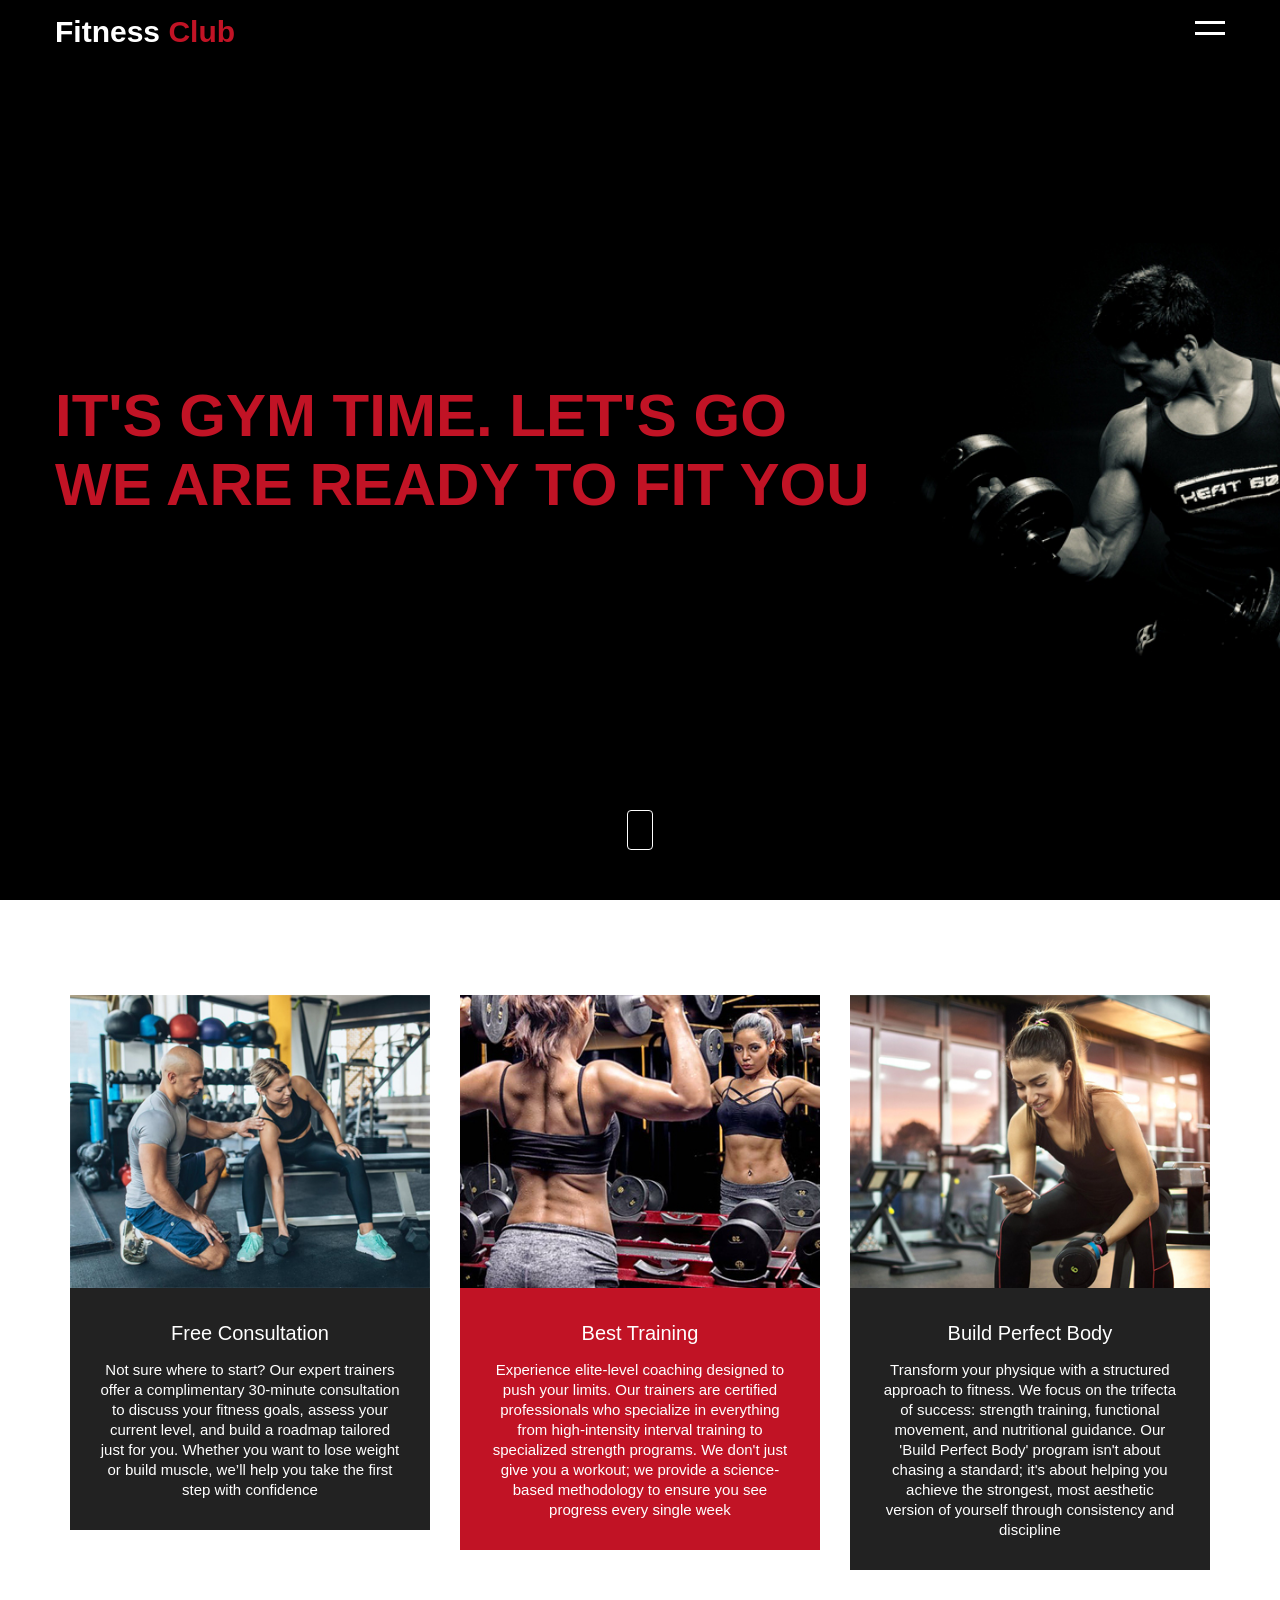
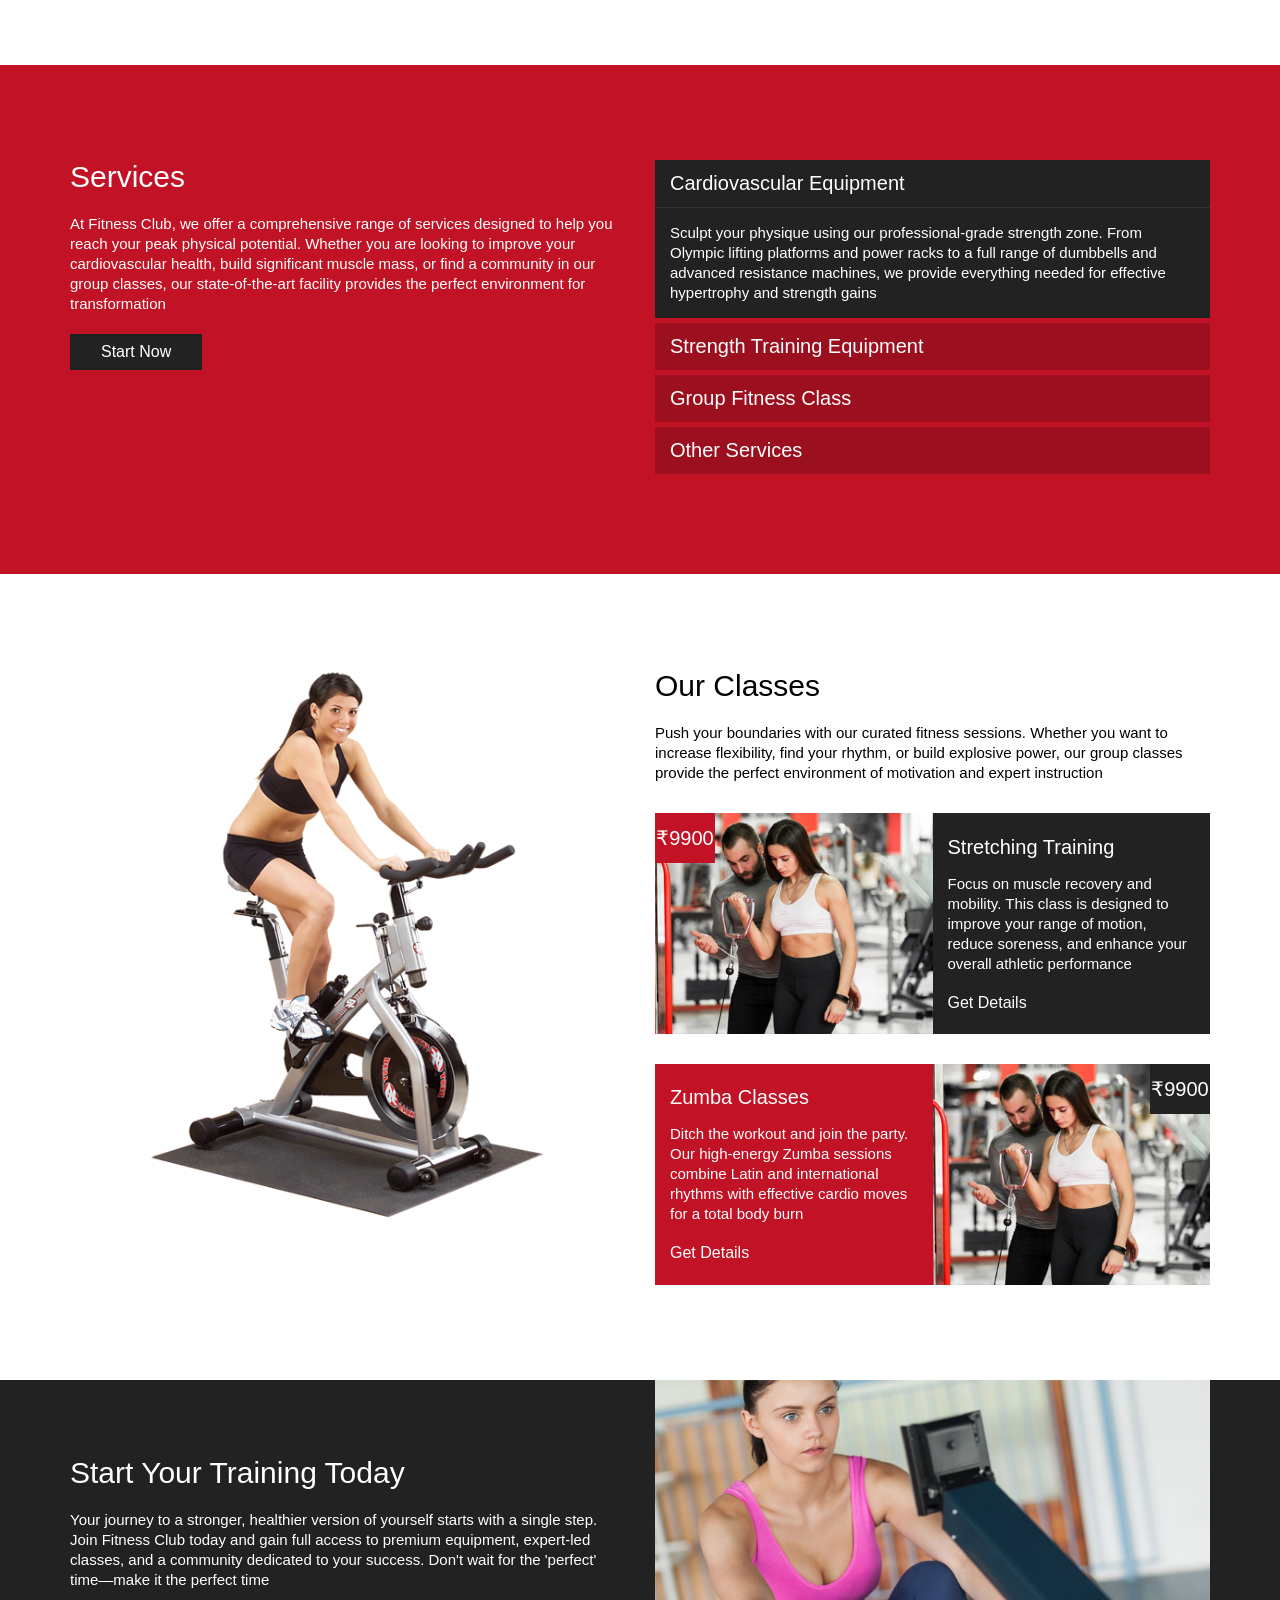
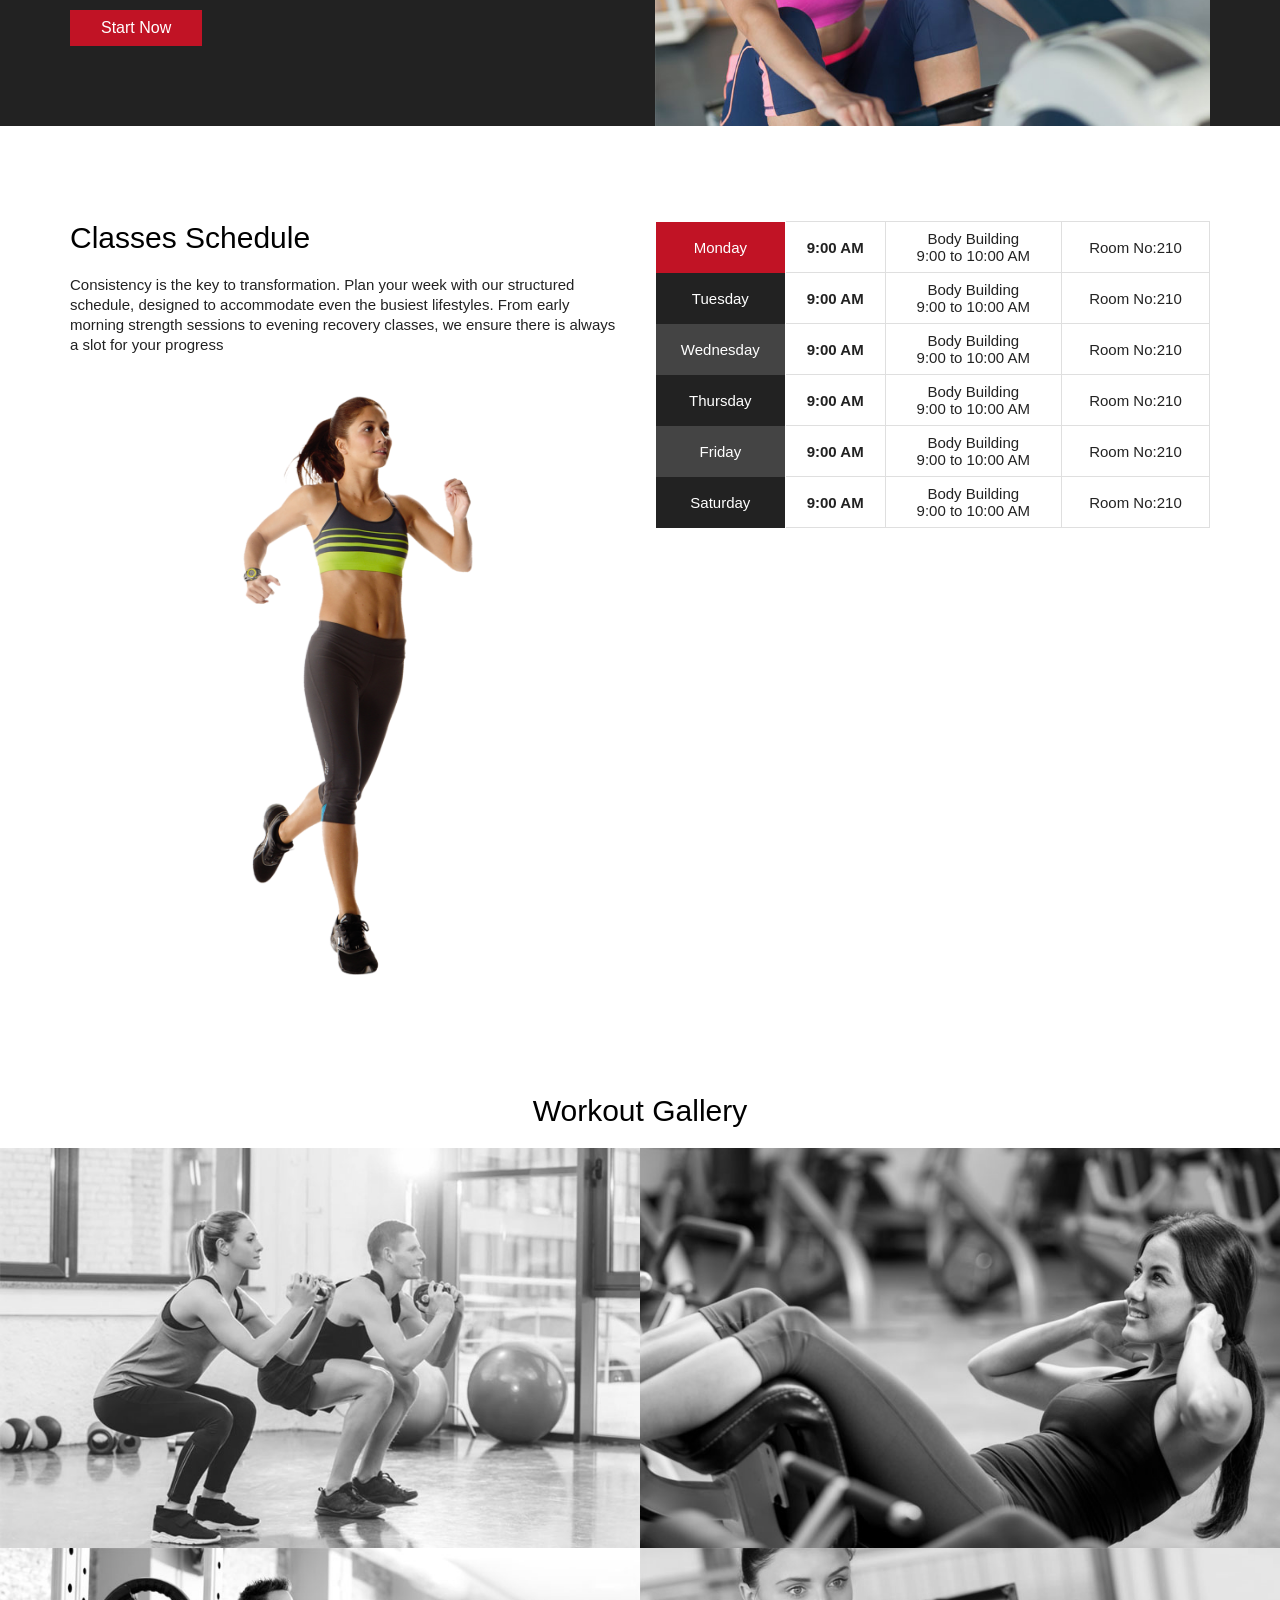
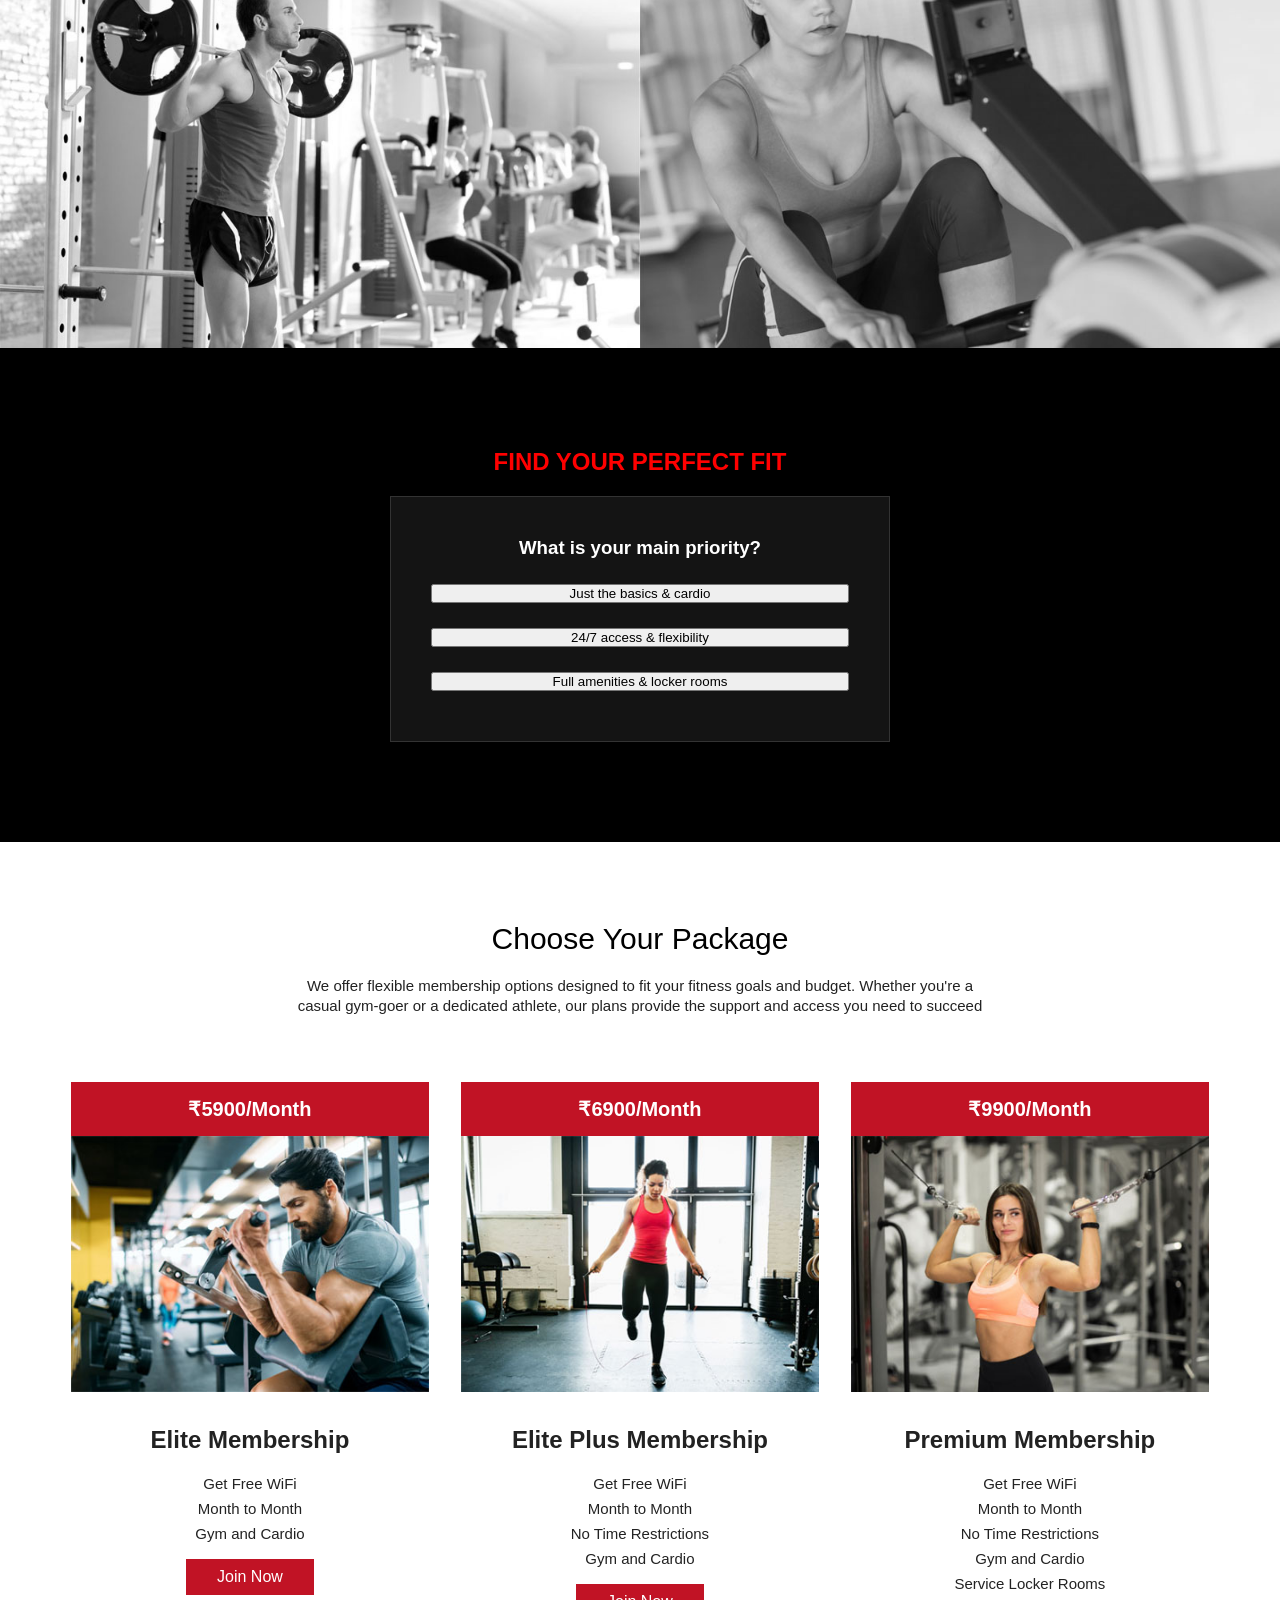
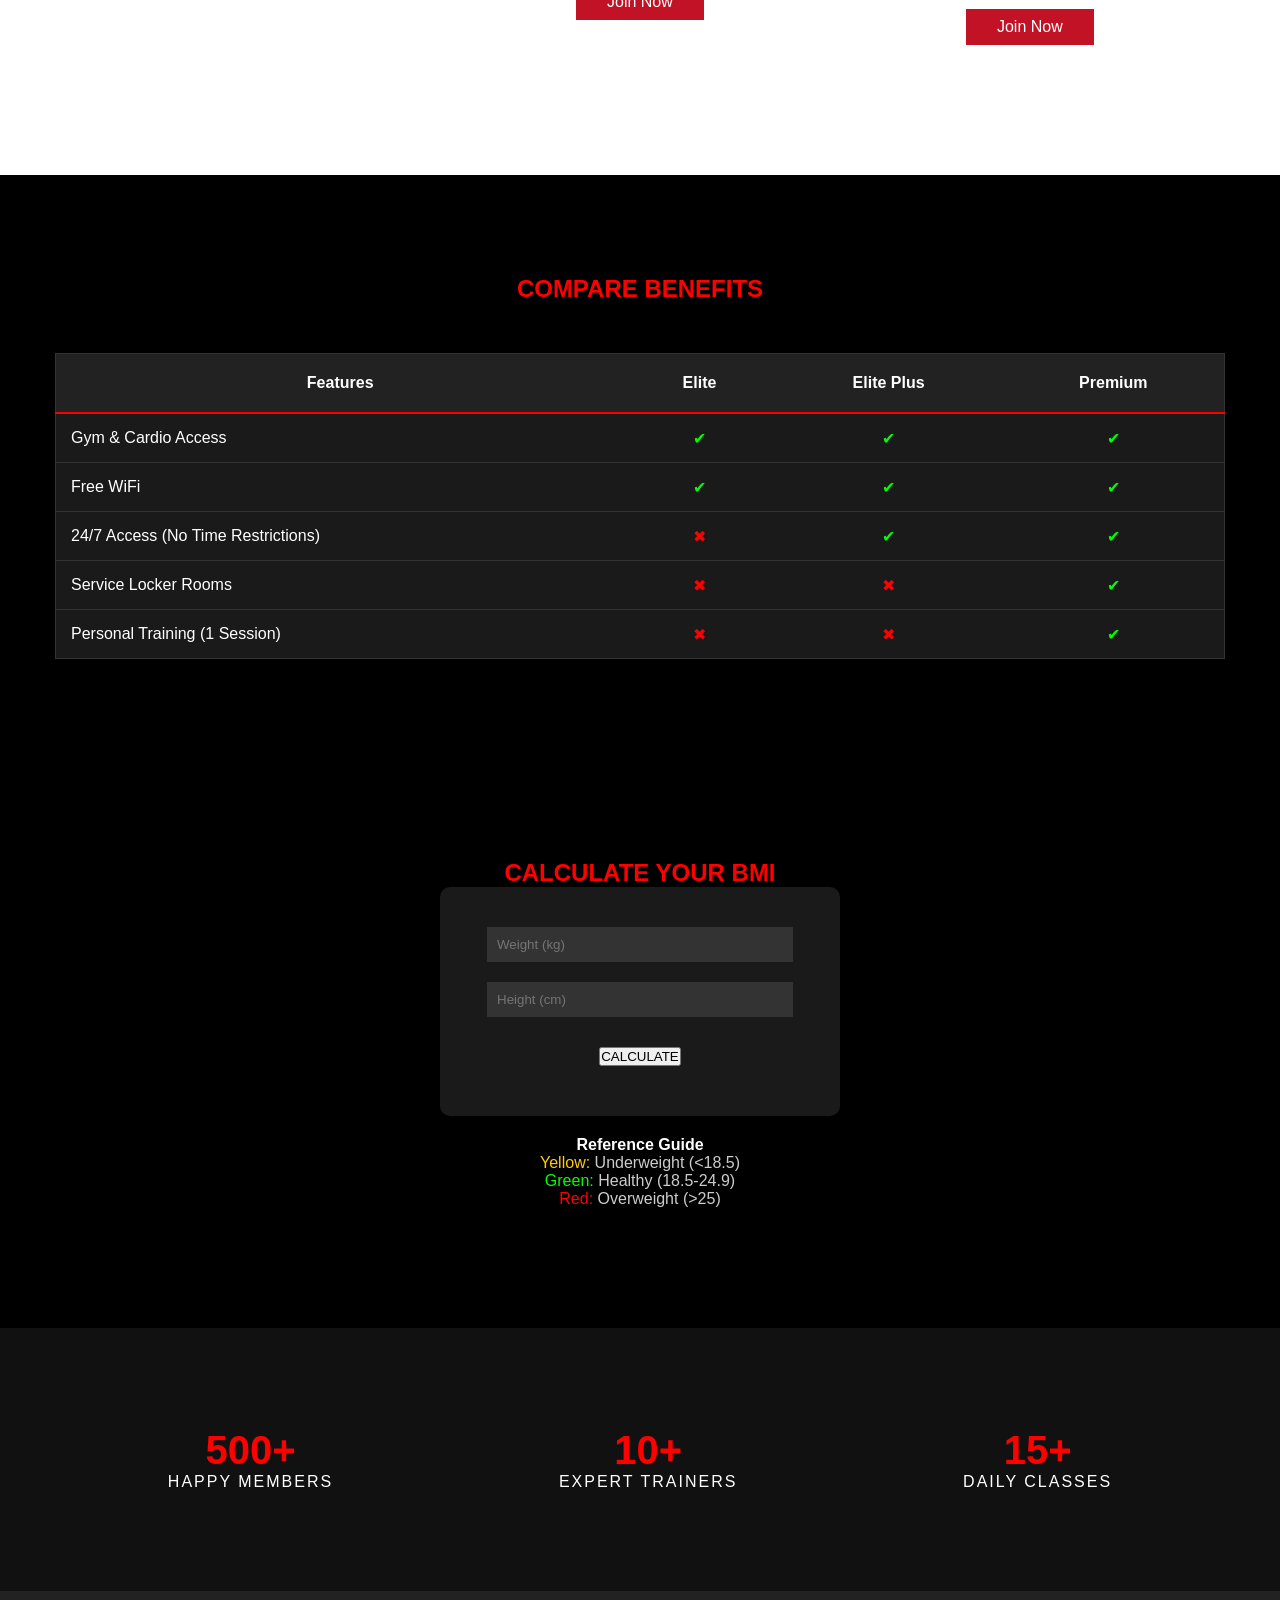
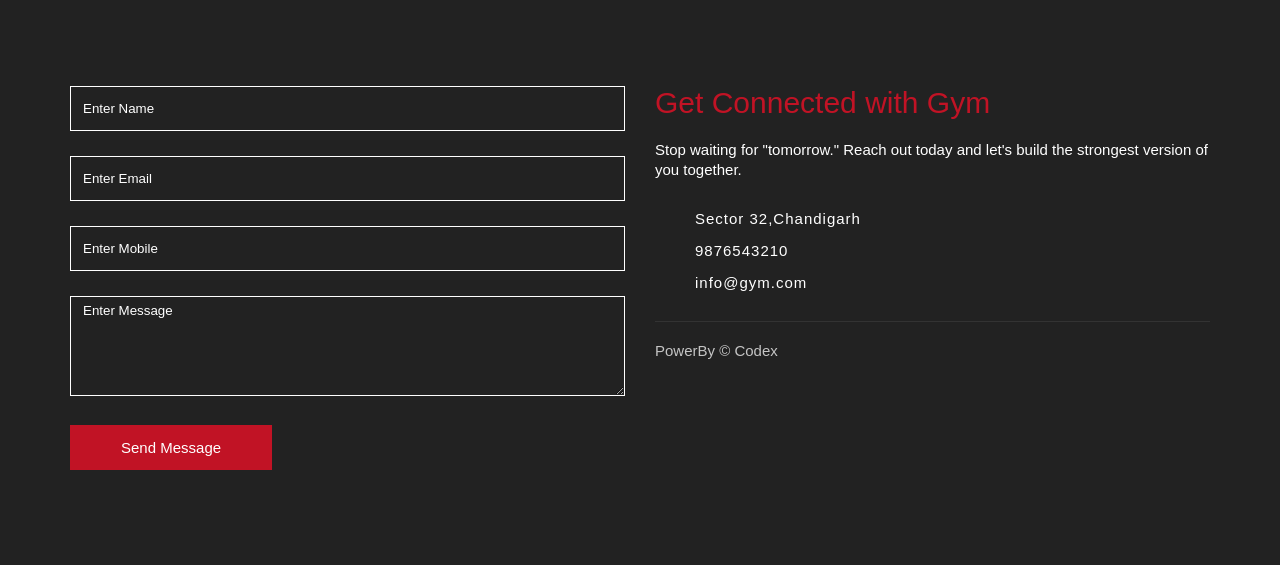
<file: index.html>
<!DOCTYPE html>
<html>
<head>
	<title>Gym Website Template</title>
	<meta name="viewport" content="width=device-width, initial-scale=1">
  <link rel="stylesheet" href="animate.css">
	<link rel="stylesheet" type="text/css" href="style.css">
  <style>
    .wow:first-child {
      visibility: hidden;
    }
  </style>
  
</head>
	<body>
 <!-- Start Header  -->
 <header>
 	 <div class="container">
 	 	<div class="logo">
 	 		 <a href="">Fitness <span>Club</span></a>
 	 	</div>
		<a href="javascript:void(0)" 
			class="ham-burger">
 	       <span></span>	
 	       <span></span>
 	 	</a>
 	 	<div class="nav">
 	 		<ul>
 	 			<li><a href="#home">Home</a></li>
 	 			<li><a href="#about">About</a></li>
 	 			<li><a href="#service">Services</a></li>
 	 			<li><a href="#classes">Classes</a></li>
 	 			<li><a href="#schedule">Schedule</a></li>
 	 			<li><a href="#price">Price</a></li>
 	 			<li><a href="#contact">Contact</a></li>
				
 	 		</ul>
 	 	</div>
 	 </div>
 </header>
 <!-- End Header  -->

  <!-- Start Home -->
  <section class="home wow flash" id="home">
  	 <div class="container">
  	 	  <h1 class="wow slideInLeft" data-wow-delay="1s"><span>It's gym time. Let's go<span></span></h1>
  	 	  <h1 class="wow slideInRight" data-wow-delay="1s"><span>We are ready to fit you<span></span></h1>
  	 </div>
  	  <!-- go down -->
  	      <a href="#about" class="go-down">
  	      	  <i class="fa fa-angle-down" aria-hidden="true"></i>
  	      </a>
  	  <!-- go down -->

  </section>
  <!-- End Home -->


 <!-- Start About -->
  <section class="about" id="about">
  	  <div class="container">
  	  	  <div class="content">
  	  	  	   <div class="box wow bounceInUp">
  	  	  	   	   <div class="inner">
  	  	  	   	   	   <div class="img">
  	  	  	   	   	   	  <img src="about1.jpg" alt="about" />
  	  	  	   	   	   </div>
                       <div class="text">
                       	   <h4>Free Consultation</h4>
                       	   <p>Not sure where to start? Our expert trainers offer a complimentary 30-minute consultation to discuss your fitness goals, assess your current level, and build a roadmap tailored just for you. Whether you want to lose weight or build muscle, we’ll help you take the first step with confidence</p>
                       </div>
  	  	  	   	   </div>
  	  	  	   </div>
  	  	  	   	<div class="box wow bounceInUp" data-wow-delay="0.2s">
  	  	  	   	   <div class="inner">
  	  	  	   	   	   <div class="img">
  	  	  	   	   	   	  <img src="about2.jpg" alt="about" />
  	  	  	   	   	   </div>
                       <div class="text">
                       	   <h4>Best Training</h4>
                       	   <p>Experience elite-level coaching designed to push your limits. Our trainers are certified professionals who specialize in everything from high-intensity interval training to specialized strength programs. We don't just give you a workout; we provide a science-based methodology to ensure you see progress every single week</p>
                       </div>
  	  	  	   	   </div>
  	  	  	   </div>
  	  	  	   <div class="box wow bounceInUp" data-wow-delay="0.4s">
  	  	  	   	   <div class="inner">
  	  	  	   	   	   <div class="img">
  	  	  	   	   	   	  <img src="about3.jpg" alt="about" />
  	  	  	   	   	   </div>
                       <div class="text">
                       	   <h4>Build Perfect Body</h4>
                       	   <p>Transform your physique with a structured approach to fitness. We focus on the trifecta of success: strength training, functional movement, and nutritional guidance. Our 'Build Perfect Body' program isn't about chasing a standard; it's about helping you achieve the strongest, most aesthetic version of yourself through consistency and discipline</p>
                       </div>
  	  	  	   	   </div>
  	  	  	   </div>
  	  	  </div>
  	  </div>
  </section>
 <!-- End About -->


 <!-- Start Service -->
 <section class="service" id="service">
 	<div class="container">
 		 <div class="content">
 		 	  <div class="text box wow slideInLeft">
                  <h2>Services</h2>
                  <p>At Fitness Club, we offer a comprehensive range of services designed to help you reach your peak physical potential. Whether you are looking to improve your cardiovascular health, build significant muscle mass, or find a community in our group classes, our state-of-the-art facility provides the perfect environment for transformation</p>
                  <a href="#price" class="btn">Start Now</a>
 		 	  </div>
 		 	  <div class="accordian box wow slideInRight">
 		 	  	    <div class="accordian-container active">
 		 	  	    	<div class="head">
 		 	  	    		<h4>Cardiovascular Equipment</h4>
 		 	  	    		<span class="fa fa-angle-down"></span>
 		 	  	    	</div>
 		 	  	    	<div class="body">
 		 	  	    		<p>Sculpt your physique using our professional-grade strength zone. From Olympic lifting platforms and power racks to a full range of dumbbells and advanced resistance machines, we provide everything needed for effective hypertrophy and strength gains</p>
 		 	  	    	</div>
 		 	  	    </div>
 		 	  	    <div class="accordian-container">
 		 	  	    	<div class="head">
 		 	  	    		<h4>Strength Training Equipment</h4>
 		 	  	    		<span class="fa fa-angle-up"></span>
 		 	  	    	</div>
 		 	  	    	<div class="body">
 		 	  	    		<p>Sculpt your physique using our professional-grade strength zone. From Olympic lifting platforms and power racks to a full range of dumbbells and advanced resistance machines, we provide everything needed for effective hypertrophy and strength gains</p>
						</div>
 		 	  	    </div>
 		 	  	    <div class="accordian-container">
 		 	  	    	<div class="head">
 		 	  	    		<h4>Group Fitness Class</h4>
 		 	  	    		<span class="fa fa-angle-up"></span>
 		 	  	    	</div>
 		 	  	    	<div class="body">
 		 	  	    		<p>Experience the power of community in our high-energy group sessions. Our schedule includes specialized HIIT, Yoga, and Zumba classes led by expert instructors who provide the motivation and form correction you need to stay on track</p>
						</div>
 		 	  	    </div>
 		 	  	    <div class="accordian-container">
 		 	  	    	<div class="head">
 		 	  	    		<h4>Other Services</h4>
 		 	  	    		<span class="fa fa-angle-up"></span>
 		 	  	    	</div>
 		 	  	    	<div class="body">
 		 	  	    		<p>We go beyond the workout. Enjoy access to luxury steam rooms for recovery, secure personalized locker facilities, and expert nutritional guidance. We also offer monthly body composition analysis to track your BMI and progress scientifically</p>
						</div>
 		 	  	    </div>
 		 	  </div>
 		 </div>
 	</div>
 </section>
 <!-- End Service -->

<!-- Start Classes -->
<section class="classes" id="classes">
	<div class="container">
		 <div class="content">
		 	  <div class="box img wow slideInLeft">
		 	  	 <img src="class2.png" alt="classes" />
		 	  </div>
		 	  <div class="box text wow slideInRight">
		 	  	 <h2>Our Classes</h2>
		 	  	 <p>Push your boundaries with our curated fitness sessions. Whether you want to increase flexibility, find your rhythm, or build explosive power, our group classes provide the perfect environment of motivation and expert instruction</p>
				 <div class="class-items">
		 	  	 <div class="item wow bounceInUp">
                     <div class="item-img">
                     	 <img src="class1.jpg" alt="classes" />
                     	 <div class="price">
                     	 	 ₹9900
                     	 </div>
                     </div>
                     <div class="item-text">
                     	  <h4>Stretching Training</h4>
                     	  <p>Focus on muscle recovery and mobility. This class is designed to improve your range of motion, reduce soreness, and enhance your overall athletic performance</p>
                     	  <a href="stretching.html">Get Details</a>
                     </div>
		 	  	 </div>
		 	  	 <div class="item wow bounceInUp">
                     <div class="item-text">
                     	  <h4>Zumba Classes</h4>
                     	  <p>Ditch the workout and join the party. Our high-energy Zumba sessions combine Latin and international rhythms with effective cardio moves for a total body burn</p>
                     	  <a href="zumba.html">Get Details</a>
                     </div>
                     <div class="item-img">
                     	 <img src="class1.jpg" alt="classes" />
                     	 <div class="price">
                     	 	 ₹9900
                     	 </div>
                     </div>
		 	  	 </div>
		 	  	</div>
		 	  </div>
		 </div>
	</div>
</section>
<!-- End Classes -->

<!-- Start Today -->
 <section class="start-today">
 	<div class="container">
 		 <div class="content">
 		 	  <div class="box text wow slideInLeft">
 		 	  	 <h2>Start Your Training Today</h2>
 		 	  	 <p>Your journey to a stronger, healthier version of yourself starts with a single step. Join Fitness Club today and gain full access to premium equipment, expert-led classes, and a community dedicated to your success. Don't wait for the 'perfect' time—make it the perfect time</p>
				 <a href="#price" class="btn">Start Now</a>
 		 	  </div>
 		 	  <div class="box img wow slideInRight">
 		 	  	 <img src="gallery4.jpg" alt="start today" />
 		 	  </div>

 		 </div>
 	</div>
 </section>
<!-- End Start Today -->

<!-- Start Schedule -->
  <section class="schedule" id="schedule">
  	 <div class="container">
  	 	  <div class="content">
  	 	  	   <div class="box text wow slideInLeft">
  	 	  	   	   <h2>Classes Schedule</h2>
  	 	  	   	   <p>Consistency is the key to transformation. Plan your week with our structured schedule, designed to accommodate even the busiest lifestyles. From early morning strength sessions to evening recovery classes, we ensure there is always a slot for your progress</p>
  	 	  	   	   <img src="schedule1.png" alt="schedule" />
  	 	  	   </div>
  	 	  	   <div class="box timing wow slideInRight">
                   <table class="table">
                   	 <tbody>
                   	 	<tr>
                   	 		<td class="day">Monday</td>
                   	 		<td><strong>9:00 AM</strong></td>
                   	 		<td>Body Building <br/> 9:00 to 10:00 AM</td>
                   	 		<td>Room No:210</td>
                   	 	</tr>
                   	 	<tr>
                   	 		<td class="day">Tuesday</td>
                   	 		<td><strong>9:00 AM</strong></td>
                   	 		<td>Body Building <br/> 9:00 to 10:00 AM</td>
                   	 		<td>Room No:210</td>
                   	 	</tr>
                   	 	<tr>
                   	 		<td class="day">Wednesday</td>
                   	 		<td><strong>9:00 AM</strong></td>
                   	 		<td>Body Building <br/> 9:00 to 10:00 AM</td>
                   	 		<td>Room No:210</td>
                   	 	</tr>
                   	 	<tr>
                   	 		<td class="day">Thursday</td>
                   	 		<td><strong>9:00 AM</strong></td>
                   	 		<td>Body Building <br/> 9:00 to 10:00 AM</td>
                   	 		<td>Room No:210</td>
                   	 	</tr>
                   	 	<tr>
                   	 		<td class="day">Friday</td>
                   	 		<td><strong>9:00 AM</strong></td>
                   	 		<td>Body Building <br/> 9:00 to 10:00 AM</td>
                   	 		<td>Room No:210</td>
                   	 	</tr>
                   	 	<tr>
                   	 		<td class="day">Saturday</td>
                   	 		<td><strong>9:00 AM</strong></td>
                   	 		<td>Body Building <br/> 9:00 to 10:00 AM</td>
                   	 		<td>Room No:210</td>
                   	 	</tr>
                   	 </tbody>
                   </table>
  	 	  	   </div>
  	 	  </div>
  	 </div>
  </section>
<!-- End Schedule -->

<!-- Start Gallery -->
  <section class="gallery" id="gallery">
  	 <h2>Workout Gallery</h2>
  	<div class="content">
  		 <div class="box wow slideInLeft">
  		 	 <img src="gallery1.jpg" alt="gallery" />
  		 </div>
  		 <div class="box wow slideInRight">
  		 	 <img src="gallery2.jpg" alt="gallery" />
  		 </div>
  		 <div class="box wow slideInLeft">
  		 	 <img src="gallery3.jpg" alt="gallery" />
  		 </div>
  		 <div class="box wow slideInRight">
  		 	 <img src="gallery4.jpg" alt="gallery" />
  		 </div>
  	</div>
  </section>
<!-- End Gallery -->

 <!-- Start Price -->
<section id="quiz-section" style="padding: 100px 0; background: #000; color: #fff; text-align: center;">
    <div class="container">
        <h2 style="color: #ff0000; margin-bottom: 20px;">FIND YOUR PERFECT FIT</h2>
        <div id="quiz-container" style="max-width: 500px; margin: 0 auto; background: #1a1a1a; padding: 40px; border: 1px solid #333;">
            <div id="question-space">
                <h3 id="question-text" style="margin-bottom: 25px;">How often do you plan to work out?</h3>
                <div id="options-space" style="display: flex; flex-direction: column; gap: 15px;">
                    </div>
            </div>
            <div id="result-space" style="display: none;">
                <h3 style="margin-bottom: 10px;">Your Match:</h3>
                <h2 id="recommended-plan" style="color: #ff0000; font-size: 2rem; margin-bottom: 20px;"></h2>
                <button onclick="scrollToPricing()" class="btn">SELECT THIS PLAN</button>
            </div>
        </div>
    </div>
</section>
  <section class="price-package" id="price">
  	 <div class="container">
  	 	  <h2>Choose Your Package</h2>
  	 	  <p class="title-p">We offer flexible membership options designed to fit your fitness goals and budget. Whether you're a casual gym-goer or a dedicated athlete, our plans provide the support and access you need to succeed</p>
		  <div class="content">
  	 	  	  <div class="box wow bounceInUp">
  	 	  	  	  <div class="inner">
  	 	  	  	  	   <div class="price-tag">
  	 	  	  	  	   	  ₹5900/Month
  	 	  	  	  	   </div>
  	 	  	  	  	   <div class="img">
  	 	  	  	  	   	 <img src="price1.jpg" alt="price" />
  	 	  	  	  	   </div>
  	 	  	  	  	   <div class="text">
  	 	  	  	  	   	  <h3>Elite Membership</h3>
  	 	  	  	  	   	  <p>Get Free WiFi</p>
  	 	  	  	  	   	  <p>Month to Month</p>
  	 	  	  	  	   	  <p>Gym and Cardio</p>
  	 	  	  	  	   	  
  	 	  	  	  	   	  <a href="payment.html" class="btn">Join Now</a>
  	 	  	  	  	   </div>
  	 	  	  	  </div>
  	 	  	  </div>
  	 	  	  <div class="box wow bounceInUp" data-wow-delay="0.2s">
  	 	  	  	  <div class="inner">
  	 	  	  	  	   <div class="price-tag">
  	 	  	  	  	   	  ₹6900/Month
  	 	  	  	  	   </div>
  	 	  	  	  	   <div class="img">
  	 	  	  	  	   	 <img src="price2.jpg" alt="price" />
  	 	  	  	  	   </div>
  	 	  	  	  	   <div class="text">
  	 	  	  	  	   	  <h3>Elite Plus Membership</h3>
  	 	  	  	  	   	  <p>Get Free WiFi</p>
  	 	  	  	  	   	  <p>Month to Month</p>
  	 	  	  	  	   	  <p>No Time Restrictions</p>
  	 	  	  	  	   	  <p>Gym and Cardio</p>
  	 	  	  	  	   	  
  	 	  	  	  	   	  <a href="payment.html" class="btn">Join Now</a>
  	 	  	  	  	   </div>
  	 	  	  	  </div>
  	 	  	  </div>
  	 	  	  <div class="box wow bounceInUp" data-wow-delay="0.4s">
  	 	  	  	  <div class="inner">
  	 	  	  	  	   <div class="price-tag">
  	 	  	  	  	   	  ₹9900/Month
  	 	  	  	  	   </div>
  	 	  	  	  	   <div class="img">
  	 	  	  	  	   	 <img src="price3.jpg" alt="price" />
  	 	  	  	  	   </div>
  	 	  	  	  	   <div class="text">
  	 	  	  	  	   	  <h3>Premium Membership</h3>
  	 	  	  	  	   	  <p>Get Free WiFi</p>
  	 	  	  	  	   	  <p>Month to Month</p>
  	 	  	  	  	   	  <p>No Time Restrictions</p>
  	 	  	  	  	   	  <p>Gym and Cardio</p>
  	 	  	  	  	   	  <p>Service Locker Rooms</p>
  	 	  	  	  	   	  <a href="payment.html" class="btn">Join Now</a>
  	 	  	  	  	   </div>
  	 	  	  	  </div>
  	 	  	  </div>
  	 	  </div>
  	 </div>
  </section>
  <section id="comparison" style="padding: 100px 0; background: #000; color: #fff;">
    <div class="container">
        <h2 style="color: #ff0000; text-align: center; margin-bottom: 50px;">COMPARE BENEFITS</h2>
        <table style="width: 100%; border-collapse: collapse; text-align: center; background: #1a1a1a; border: 1px solid #333;">
            <thead>
                <tr style="background: #222; border-bottom: 2px solid #ff0000;">
                    <th style="padding: 20px;">Features</th>
                    <th style="padding: 20px;">Elite</th>
                    <th style="padding: 20px;">Elite Plus</th>
                    <th style="padding: 20px;">Premium</th>
                </tr>
            </thead>
            <tbody>
                <tr style="border-bottom: 1px solid #333;">
                    <td style="padding: 15px; text-align: left;">Gym & Cardio Access</td>
                    <td style="color: #00ff00;">✔</td>
                    <td style="color: #00ff00;">✔</td>
                    <td style="color: #00ff00;">✔</td>
                </tr>
                <tr style="border-bottom: 1px solid #333;">
                    <td style="padding: 15px; text-align: left;">Free WiFi</td>
                    <td style="color: #00ff00;">✔</td>
                    <td style="color: #00ff00;">✔</td>
                    <td style="color: #00ff00;">✔</td>
                </tr>
                <tr style="border-bottom: 1px solid #333;">
                    <td style="padding: 15px; text-align: left;">24/7 Access (No Time Restrictions)</td>
                    <td style="color: #ff0000;">✖</td>
                    <td style="color: #00ff00;">✔</td>
                    <td style="color: #00ff00;">✔</td>
                </tr>
                <tr style="border-bottom: 1px solid #333;">
                    <td style="padding: 15px; text-align: left;">Service Locker Rooms</td>
                    <td style="color: #ff0000;">✖</td>
                    <td style="color: #ff0000;">✖</td>
                    <td style="color: #00ff00;">✔</td>
                </tr>
                <tr>
                    <td style="padding: 15px; text-align: left;">Personal Training (1 Session)</td>
                    <td style="color: #ff0000;">✖</td>
                    <td style="color: #ff0000;">✖</td>
                    <td style="color: #00ff00;">✔</td>
                </tr>
            </tbody>
        </table>
    </div>
</section>
  <section class="bmi-section" id="bmi" style="padding: 100px 0; background: #000; text-align: center;">
    <h2 style="color: #ff0000;">CALCULATE YOUR BMI</h2>
    <div style="max-width: 400px; margin: auto; background: #1a1a1a; padding: 30px; border-radius: 10px;">
        <input type="number" id="weight" placeholder="Weight (kg)" style="width:90%; padding:10px; margin:10px 0; background:#333; color:#fff; border:none;">
        <input type="number" id="height" placeholder="Height (cm)" style="width:90%; padding:10px; margin:10px 0; background:#333; color:#fff; border:none;">
        <button onclick="calcBMI()" class="btn" style="margin-top:20px;">CALCULATE</button>
        <h3 id="bmi-result" style="margin-top:20px; color:#ff0000;"></h3>
    </div>
	<div class="bmi-guide wow fadeInUp" style="max-width: 400px; margin: 20px auto; color: #ccc;">
    <h4 style="color: #fff;">Reference Guide</h4>
    <p><span style="color:#ffcc00">Yellow:</span> Underweight (<18.5)</p>
    <p><span style="color:#00ff00">Green:</span> Healthy (18.5-24.9)</p>
    <p><span style="color:#ff0000">Red:</span> Overweight (>25)</p>
</div>
</section>
<section class="stats" style="padding: 80px 0; background: #111; text-align: center; color: white;">
    <div class="container wow fadeInUp">
        <div style="display: flex; justify-content: space-around; flex-wrap: wrap;">
            <div style="margin: 20px;">
                <h2 style="color: #ff0000; font-size: 40px; margin: 0;">500+</h2>
                <p style="text-transform: uppercase; letter-spacing: 2px;">Happy Members</p>
            </div>
            <div style="margin: 20px;">
                <h2 style="color: #ff0000; font-size: 40px; margin: 0;">10+</h2>
                <p style="text-transform: uppercase; letter-spacing: 2px;">Expert Trainers</p>
            </div>
            <div style="margin: 20px;">
                <h2 style="color: #ff0000; font-size: 40px; margin: 0;">15+</h2>
                <p style="text-transform: uppercase; letter-spacing: 2px;">Daily Classes</p>
            </div>
        </div>
    </div>
 <!-- End Price -->

 <!-- Start Contact -->
		
</section>
  <section class="contact" id="contact">
     <div class="container">
        <div class="content">
            <div class="box form wow slideInLeft">
               <form>
                  <input type="text" placeholder="Enter Name">
                  <input type="text" placeholder="Enter Email">
                  <input type="text" placeholder="Enter Mobile">
                  <textarea placeholder="Enter Message"></textarea>
                  <button type="submit">Send Message</button>
               </form>
            </div>
            <div class="box text wow slideInRight">
                 <h2>Get Connected with Gym</h2>
                  <p class="title-p">Stop waiting for "tomorrow." Reach out today and let's build the strongest version of you together.</p>
				  <div class="info">
                      <ul>
                          <li><span class="fa fa-map-marker"></span> Sector 32,Chandigarh</li>
                          <li><span class="fa fa-phone"></span> 9876543210</li>
                          <li><span class="fa fa-envelope"></span> info@gym.com</li>
                      </ul>
                  </div>
                  <div class="copy">
                      PowerBy &copy; Codex
                  </div>
            </div>
        </div>
     </div>
  </section>
 <!-- End Contact -->
    <script src="https://ajax.googleapis.com/ajax/libs/jquery/3.4.1/jquery.min.js"></script>
    <script src="https://cdnjs.cloudflare.com/ajax/libs/wow/1.1.2/wow.min.js"></script>
    <script src="script.js"></script>
</body>
</html>
</file>
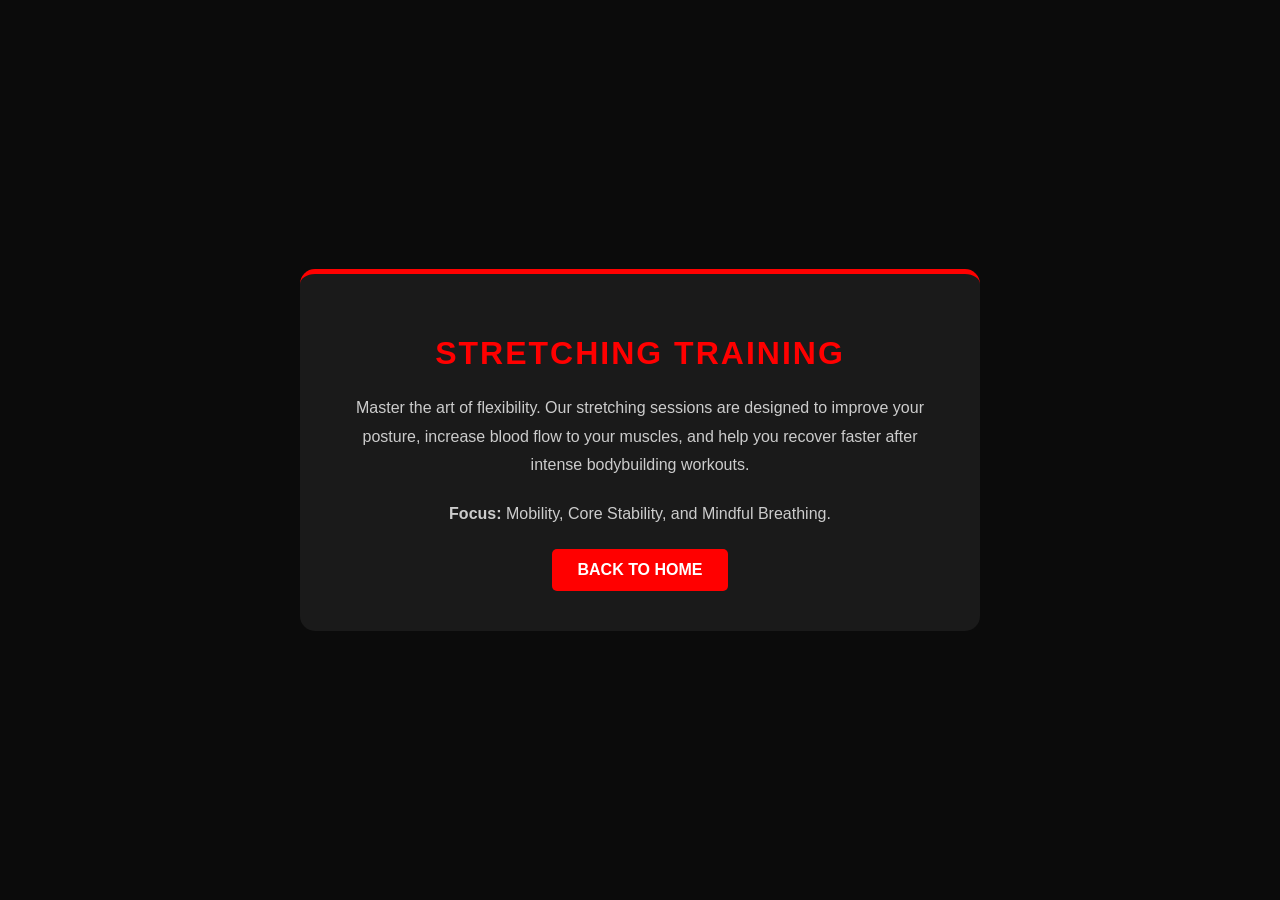
<file: stretching.html>
<!DOCTYPE html>
<html lang="en">
<head>
    <meta charset="UTF-8">
    <meta name="viewport" content="width=device-width, initial-scale=1.0">
    <title>Stretching Training - Fitness Club</title>
    <style>
        body { font-family: 'Segoe UI', sans-serif; background: #0b0b0b; color: white; margin: 0; display: flex; justify-content: center; align-items: center; min-height: 100vh; }
        .content-card { background: #1a1a1a; padding: 40px; border-radius: 15px; border-top: 5px solid #ff0000; width: 90%; max-width: 600px; text-align: center; }
        h1 { color: #ff0000; letter-spacing: 2px; }
        p { line-height: 1.8; color: #ccc; margin: 20px 0; }
        .back-btn { display: inline-block; background: #ff0000; color: white; padding: 12px 25px; text-decoration: none; border-radius: 5px; font-weight: bold; transition: 0.3s; }
        .back-btn:hover { background: #cc0000; transform: scale(1.05); }
    </style>
</head>
<body>
    <div class="content-card">
        <h1>STRETCHING TRAINING</h1>
        <p>Master the art of flexibility. Our stretching sessions are designed to improve your posture, increase blood flow to your muscles, and help you recover faster after intense bodybuilding workouts.</p>
        <p><strong>Focus:</strong> Mobility, Core Stability, and Mindful Breathing.</p>
        <a href="index.html" class="back-btn">BACK TO HOME</a>
    </div>
</body>
</html>
</file>
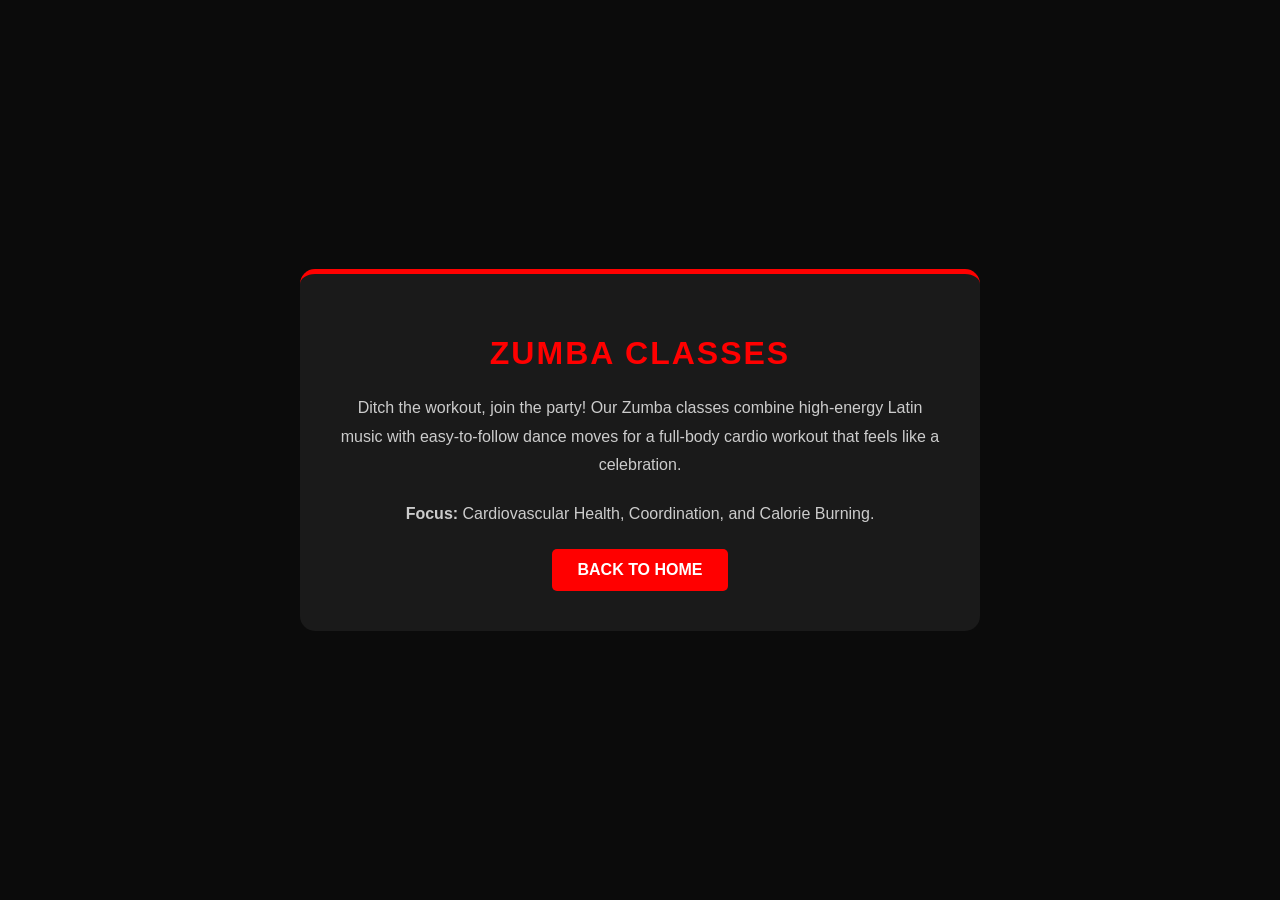
<file: zumba.html>
<!DOCTYPE html>
<html lang="en">
<head>
    <meta charset="UTF-8">
    <meta name="viewport" content="width=device-width, initial-scale=1.0">
    <title>Zumba Classes - Fitness Club</title>
    <style>
        body { font-family: 'Segoe UI', sans-serif; background: #0b0b0b; color: white; margin: 0; display: flex; justify-content: center; align-items: center; min-height: 100vh; }
        .content-card { background: #1a1a1a; padding: 40px; border-radius: 15px; border-top: 5px solid #ff0000; width: 90%; max-width: 600px; text-align: center; }
        h1 { color: #ff0000; letter-spacing: 2px; }
        p { line-height: 1.8; color: #ccc; margin: 20px 0; }
        .back-btn { display: inline-block; background: #ff0000; color: white; padding: 12px 25px; text-decoration: none; border-radius: 5px; font-weight: bold; transition: 0.3s; }
        .back-btn:hover { background: #cc0000; transform: scale(1.05); }
    </style>
</head>
<body>
    <div class="content-card">
        <h1>ZUMBA CLASSES</h1>
        <p>Ditch the workout, join the party! Our Zumba classes combine high-energy Latin music with easy-to-follow dance moves for a full-body cardio workout that feels like a celebration.</p>
        <p><strong>Focus:</strong> Cardiovascular Health, Coordination, and Calorie Burning.</p>
        <a href="index.html" class="back-btn">BACK TO HOME</a>
    </div>
</body>
</html>
</file>
<file: style.css>
body{
	margin:0;
	padding:0;
	overflow-x: hidden;
}

*{
	box-sizing: border-box;
	margin:0;
	padding:0;
	font-family: 'Oswald', sans-serif;
}

/*Header*/

header{
	position:fixed;
	left: 0px;
	top:0px;
	width: 100%;
	z-index: 10;
	background-color: #000000;
	padding:15px 15px;
}
header .container{
	-webkit-display: flex;
	display: flex;
	justify-content: space-between;
	align-items: center;
}

header .logo a{
	font-size: 30px;
	text-decoration: none;
	color:#ffffff;
	font-weight: 700;
}
header .logo a span{
	color:#c11325;
}
header .nav{
	position: fixed;
	background-color: #c11325;
	width: 280px;
	top:0;
	right:0;
	height: 100%;
	z-index: 99;
	padding:100px 0px 15px; 
	-webkit-transform: translateX(100%);
	transform: translateX(100%);
	-webkit-transition: transform .5s ease;
    transition: transform .5s ease;
}
header .nav.open{
	-webkit-transform: translateX(0);
	transform: translateX(0);
}
header .nav ul{
	list-style: none;
	margin:0;
	padding:0px;
}
header .nav ul li{
display: block;
}
header .nav ul li a{
	text-decoration: none;
	font-size: 30px;
	font-weight: 400;
    color:#ffffff;
    display: block;
    position: relative;
    padding:10px 30px;
}
header .nav ul li a.active::before{
	content: '';
	position: absolute;
	left:0px;
	top:0px;
	height: 100%;
	width:100%;
	background-color:#000000;
	opacity:.2;
	-webkit-transition: width .5s ease;
	transition: width .5s ease;
	z-index: -1;
}
header .nav ul li a::before{
	content: '';
	position: absolute;
	left:0px;
	top:0px;
	height: 100%;
	width:0px;
	background-color:#000000;
	opacity:.2;
	-webkit-transition: width .5s ease;
	transition: width .5s ease;
	z-index: -1;
}
header .nav ul li a:hover::before{
	width: 100%;
}
header .ham-burger{
	display: inline-block;
	position: relative;
	z-index: 100;
}
header .ham-burger span{
	height: 3px;
	margin-bottom:8px;
	display: block;
	background-color:#ffffff;
	width:30px;
	-webkit-transition: transform .5s ease;
	transition: transform .5s ease;
}
header .ham-burger span:nth-child(1){
	transform-origin: left top;
}
header .ham-burger span:nth-child(2){
	transform-origin: left bottom;
}

header .ham-burger.active span:nth-child(1){
	-webkit-transform: rotate(45deg) translateY(-6px);
	transform: rotate(45deg) translateY(-6px);
}
header .ham-burger.active span:nth-child(2){
	-webkit-transform: rotate(-45deg) translateY(6px);
	transform: rotate(-45deg) translateY(6px)
}

.container{
	max-width: 1170px;
	margin: auto;
}

/*Home section*/
.home{
	height: 100vh;
	background-image: url('home.jpg');
	background-size: cover;
	padding:15px;
	-webkit-display: flex;
	display: flex;
	position: relative;
}
.home .go-down{
  position: absolute;
  bottom: 50px;
  width: 26px;
  height:40px;
  border:1px solid #ffffff;
  display: block;
  border-radius:4px;
  text-align: center;
  left:50%;
  margin-left: -13px;
}
.home .go-down .fa{
	color:#ffffff;
	-webkit-animation: goDown 1s ease infinite;
	animation: goDown 1s ease infinite;
}
@-webkit-keyframes goDown{
	0%{transform: translateY(0);opacity:.5}
	100%{transform: translateY(10px);}
}
@keyframes goDown{
	0%{transform: translateY(0);opacity:.5}
	100%{transform: translateY(10px);}
}
.home .container{
  -webkit-display: flex;
  display: flex;
  flex-direction: column;
  flex-grow: 1;
}

.home h1{
	color:#ffffff;
	font-size: 60px;
	font-weight: 700;
	text-transform: uppercase;
	margin:0;
}

.home h1 span{
	color:#c11325;;
}


/*About section*/

.about{
	padding:80px 0px;
	background-color:#ffffff;
}

.about .content{ 
 -webkit-display: flex;
 display: flex;
}
.about .content .box{
	flex:0 0 33.33%;
	max-width: 33.33%;
	padding:15px;
}
.about .content .box .inner{
	background-color:#222222;
}
.about .content .box:nth-child(2) .inner{
	background-color: #c11325;
}
.about .content .box .inner .img img{
	width: 100%;
}
.about .content .box .inner .text{
	padding:30px;
}

.about .content .box .inner .text h4{
  font-size: 20px;
  margin:0;
  padding: 0px 0px 15px;
  font-weight: 500;
  color:#ffffff;
 text-transform: capitalize;
  text-align: center;
}
.about .content .box .inner .text p{
	font-size: 15px;
	line-height:20px;
	color:#ffffff;
	text-align: center;
	margin:0;
	font-family: 'Open Sans', sans-serif;
}


/*Service Section*/
.service{
	padding:80px 0px;
	background-color: #c11325;
}

.service .content{
	-webkit-display:flex;
	display:flex;
}

.service .content .box{
	flex:0 0 50%;
	max-width: 50%;
	padding:15px;
}

.service .content .text h2{
	font-size: 30px;
	font-weight: 500;
	color:#ffffff;
	padding:0px 0px 20px;
}

.service .content .text p{
    font-size: 15px;
	line-height:20px;
	color:#ffffff;
	margin:0;
	padding:0px 0px 20px;
	font-family: 'Open Sans', sans-serif;
}

.service .content .text .btn{
	padding:8px 30px;
	background-color: #222222;
	color:#ffffff;
	text-decoration: none;
	display: inline-block;
	border:1px solid transparent;
	cursor: pointer;
	-webkit-transition: all .5s ease;
	transition: all .5s ease;
}

.service .content .text .btn:hover{
	border:1px solid #ffffff;
	color:#ffffff;
	background-color: transparent;
}
.service .content .accordian-container{
	margin-bottom: 5px;
}
.service .content .accordian-container .head{
	background-color:rgba(0,0,0,0.2);
	position: relative;
	padding:12px 15px;
	cursor: pointer;
}
.service .content .accordian-container .head .fa{
	position: absolute;
	right: 10px;
	top:13px;
	color:#ffffff;
	height:30px;
	width: 30px;
	text-align: center;
	line-height: 30px;
	color:#ffffff;
	border-radius: 50%;
}
.service .content .accordian-container .head h4{
  font-size: 20px;
  margin:0;
  padding:0;
  font-weight: 500;
  color: #ffffff;
  text-transform: capitalize;
}
.service .content .accordian-container.active .head{
  background-color: #222222;	
}
.service .content .accordian-container .body{
	display: none;
	padding:15px;
	background-color: #222222;
	border-top:1px solid #333333;
}

.service .content .accordian-container:nth-child(1) .body{
	display: block;
}
.service .content .accordian-container .body p{
    font-size: 15px;
	line-height:20px;
	color:#ffffff;
	margin:0;
	padding:0;
	font-family: 'Open Sans', sans-serif;	
}


/*Classes Section*/

.classes{
	padding:80px 0px 50px;
	background-color: #ffffff;
}

.classes .content{
	-webkit-display: flex;
	display: flex;
}

.classes .content .box{
	padding:15px;
	flex:0 0 50%;
	max-width: 50%;
}

.classes .content .img img{
	width: 100%;
	-webkit-transform: rotateY(180deg);
	transform: rotateY(180deg);
}

.classes .content .text h2{
    font-size: 30px;
    font-weight: 500;
    color: #000000;
    padding: 0px 0px 20px;
}

.classes .content .text p{
	font-size: 15px;
    line-height: 20px;
    color: #000000;
    margin: 0;
    padding: 0px 0px 30px;
    font-family: 'Open Sans', sans-serif;
}


.classes .content .class-items .item{
	margin-bottom: 30px;
	display: flex;
}
.classes .content .class-items .item:nth-child(1){
 background-color: #222222;
}
.classes .content .class-items .item:nth-child(2){
 background-color: #c11325;
}
.classes .content .class-items .item .item-text{
	padding: 15px;
	display: flex;
	flex-direction: column;
	justify-content: center;
}
.classes .content .class-items .item .item-text,
.classes .content .class-items .item .item-img{
	flex:0 0 50%;
	max-width: 50%;
	position: relative;
}

.classes .content .class-items .item .item-img img{
 width: 100%;
 display: block;
}
.classes .content .class-items .item .item-img .price{
	position: absolute;
	height: 50px;
	width: 60px;
	font-size:20px;
	font-weight: 500; 
	color:#ffffff;
	text-align: center;
	line-height: 50px;
}
.classes .content .class-items .item:nth-child(1) .item-img .price{
 background-color: #c11325;
 left:0;
 top:0;
}
.classes .content .class-items .item:nth-child(2) .item-img .price{
 background-color: #222222;
 right:0;
 top:0;
}
.classes .content .class-items .item .item-text h4{
	font-size: 20px;
    margin: 0;
    padding: 0px 0px 15px;
    font-weight: 500;
    color: #ffffff;
    text-transform: capitalize;
    text-align: left;
}

.classes .content .class-items .item .item-text p{
	font-size: 15px;
    line-height: 20px;
    color: #ffffff;
    text-align:left;
    margin: 0;
    padding:0 0 20px;
    font-family: 'Open Sans', sans-serif;
}
.classes .content .class-items .item .item-text a{
 font-size: 16px;
 text-decoration: none;
 display: inline-block;
}

.classes .content .class-items .item .item-text a{
	color:#ffffff;
}




/*Start Today Section*/
.start-today{
	background-color: #222222;
}

.start-today .content{
	-webkit-display: flex;
	display: flex;
	align-items: center;
}

.start-today .content .box{
	flex:0 0 50%;
	max-width: 50%;
	padding:0px 15px;
}

.start-today .content .img img{
	width: 100%;
	display: block;
}

.start-today .content .text h2{
	font-size: 30px;
    font-weight: 500;
    color: #ffffff;
    padding: 0px 0px 20px;
}

.start-today .content .text p{
	font-size: 15px;
    line-height: 20px;
    color: #ffffff;
    margin: 0;
    padding: 0px 0px 20px;
    font-family: 'Open Sans', sans-serif;
}

.start-today .content .text .btn{
	padding: 8px 30px;
    background-color: #c11325;
    color: #ffffff;
    text-decoration: none;
    display: inline-block;
    border: 1px solid transparent;
    cursor: pointer;
    -webkit-transition: all .5s ease;
    transition: all .5s ease;
}

.start-today .content .text .btn:hover{
	color:#ffffff;
	border-color: #ffffff;
	background-color: transparent;
}




/*Class Schedule Section*/
.schedule{
	padding:80px 0px;
}

.schedule .content{
	-webkit-display: flex;
	display: flex;
}

.schedule .content .box{
	flex:0 0 50%;
	max-width: 100%;
	padding:15px;
}

.schedule .content .text h2{
   font-size: 30px;
    font-weight: 500;
    color: #000000;
    padding: 0px 0px 20px;
}

.schedule .content .text p{
	font-size: 15px;
    line-height: 20px;
    color: #222222;
    margin: 0;
    padding: 0px 0px 20px;
    font-family: 'Open Sans', sans-serif;
}
.schedule .content .text img{
	width: 100%;
	transform: rotateY(180deg);
}

.schedule .content .timing .table{
	width: 100%;
	border-collapse: collapse;
}

.schedule .content .timing .table td{
	border:1px solid #dfdfdf;
	padding: 8px;
	font-size: 15px;
	text-align: center;
	color:#222222;
}

.schedule .content .timing .table tr:nth-child(even) td.day{
	background-color: #222222;
}
.schedule .content .timing .table tr:nth-child(odd) td.day{
	background-color: #444444;
}
.schedule .content .timing .table tr:nth-child(1) td.day{
	background-color: #c11325;
}
.schedule .content .timing .table tr td.day{
	color:#ffffff;
	border-color:transparent;
}


/*Gallery Section*/

.gallery .content{
	-webkit-display: flex;
	display: flex;
	flex-wrap: wrap;
}

.gallery .content .box{
	flex:0 0 50%;
	max-width: 50%;	
}
.gallery .content .box img{
	display: block;
	width: 100%;
	-webkit-filter: grayscale(100%);
	filter: grayscale(100%);
	-webkit-transition: all .5s ease;
	transition: all .5s ease;
}
.gallery .content .box img:hover{
	-webkit-filter: grayscale(0%);
	filter: grayscale(0%);
}

.gallery h2{
	font-size: 30px;
    font-weight: 500;
    color: #000000;
    padding: 0px 0px 20px;
    text-align: center;
}


/*Price Section*/

.price-package{
	padding: 80px 0px;
	background-color: #ffffff;
}
.price-package h2{
	font-size: 30px;
	font-weight: 500;
	color:#000000;
	padding: 0px 0px 20px;
	text-align: center;
}

.price-package .title-p{
 font-size: 15px;
 line-height: 20px;
 color:#222222;
 margin:0;
 text-align: center;
 padding:0 20% 50px;
 font-family: 'Open-sans', sans-serif;
}

.price-package .content{
	-webkit-display: flex;
	display: flex;
}
.price-package .content .box{
	flex:0 0 33.33%;
	max-width: 33.33%;
	padding: 15px;
}
.price-package .content .box .inner{
	background-color: #f0f0f0;
}
.price-package .content .box .inner .price-tag{
	padding: 15px;
	font-size: 20px;
	background-color: #c11325;
	color:#ffffff;
	text-align: center;
	font-weight: 700;
}
.price-package .content .box .inner .text{
	padding:30px 15px;
	text-align: center;
}
.price-package .content .box .inner .text h3{
	font-size: 24px;
	color:#222222;
	margin:0;
	padding:0px 0px 20px;
	font-weight: 700;
}
.price-package .content .box .inner .text p{
 font-size: 15px;
 line-height: 20px;
 color:#222222;
 margin:0;
 text-align: center;
 padding:0 0 5px;
 font-family: 'Open-sans', sans-serif;	
}
.price-package .content .box .inner .text .btn{
    padding: 8px 30px;
    background-color: #c11325;
    color: #ffffff;
    text-decoration: none;
    display: inline-block;
    border: 1px solid transparent;
    cursor: pointer;
    -webkit-transition: all .5s ease;
    transition: all .5s ease;
    margin-top: 10px;
}
.price-package .content .box .inner .text .btn:hover{
	border-color:#222222;
	color:#222222;
	background-color: transparent;
}
.price-package .content .box .inner .img img{
	width: 100%;
}



/*Contact Section*/

.contact{
	padding:80px 0px;
	background-color: #222222;
}

.contact .content{
	-webkit-display: flex;
	display: flex;
}

.contact .content .box{
	flex:0 0 50%;
	max-width: 50%;
	padding: 15px;
}

.contact .content .form input,
.contact .content .form textarea{
 height: 45px;
 width: 100%;
 padding:6px 12px;
 margin-bottom: 25px;
 background-color: transparent;
 border:1px solid #ffffff;
 font-family: 'Open-sans',sans-serif;
 color:#ffffff;
}
.contact .content .form input:focus,
.contact .content .form textarea:focus{
 outline: none;
}
.contact .content .form input::placeholder,
.contact .content .form textarea::placeholder{
	color:#ffffff;
}
.contact .content .form textarea{
	height: 100px;
}

.contact .content .form button{
	border:none;
	outline: none;
	box-shadow: none;
	height: 45px;
	padding:0px 50px;
	border:1px solid transparent;
	background-color: #c11325;
	color:#ffffff;
	font-size: 15px;
	transition: all .5s ease;
	cursor: pointer;
}
.contact .content .form button:hover{
	background-color:transparent;
	color:#ffffff; 
    border-color:#ffffff;
}

.contact .content .text h2{
	font-size: 30px;
    font-weight: 500;
    color: #c11325;
    padding: 0px 0px 20px;
}
.contact .content .text p{
    font-size: 15px;
    line-height: 20px;
    color: #ffffff;
    margin: 0;
    padding: 0px 0px 30px;
    font-family: 'Open-sans', sans-serif;
}

.contact .content .text .info ul{
	list-style: none;
	padding:0;
	margin:0;
}

.contact .content .text .info li{
	display: block;
	margin-bottom: 15px;
	color:#ffffff;
	font-size: 15px;
	letter-spacing: 1px;
	position: relative;
	padding-left: 40px;
	font-family: 'Open-Sans',sans-serif;
}
.contact .content .text .info li span{
	display: inline-block;
	position: absolute;
	left:0px;
	top:0px;
	font-size: 20px;
	color:#c11325;
}
.contact .content .text .social {
	padding-top: 30px;
}
.contact .content .text .social a{
	height: 40px;
	width: 40px;
	line-height: 40px;
	text-align: center;
	background-color: #c11325;
    text-decoration: none;	
    display: inline-block;
    margin-right: 10px;
    transition: all .5s ease;
    border:1px solid transparent;
} 

.contact .content .text .social a:hover{
	background-color: transparent;
    border-color: #ffffff;
}

.contact .content .text .social a span{
	color:#ffffff;
	font-size: 20px;
}

.contact .content .text .copy{
	border-top:1px solid #333333;
	margin-top: 30px;
	padding-top: 20px;
	color:#c5c5c5;
	font-size: 15px;
}




/*Responsive*/

/*if screen width is less than or equal to 991px then*/
@media(max-width: 991px){
   .home{
   	background-position: center;
   }
  .classes .content{
  	flex-wrap: wrap;
  }
 .classes .content .box {
    flex: 0 0 100%;
    max-width: 100%;
}
.classes .content .img{
	display: none;
}
.start-today .content .box{
	padding:15px;
}
}

/*if screen width is less than or equal to 767px then*/
@media(max-width: 767px){
  .home h1{
      font-size: 40px;
  }
  .about .content{
  	 flex-wrap: wrap;
  }
  .about .content .box {
    flex: 0 0 100%;
    max-width: 100%;
}
.service .content{
	flex-wrap: wrap;
}
.service .content .box {
    flex: 0 0 100%;
    max-width: 100%;
}
.classes .content .class-items .item{
	flex-wrap: wrap;
}
.classes .content .class-items .item .item-text, 
.classes .content .class-items .item .item-img {
    flex: 0 0 100%;
    max-width: 100%;
}
.schedule .content{
	flex-wrap: wrap;
}
.schedule .content .box{
flex: 0 0 100%;
    max-width: 100%;	
}
.start-today .content{
	flex-wrap: wrap;
}
.start-today .content .box {
    flex: 0 0 100%;
    max-width: 100%;
  }
 .gallery .content{
  flex-wrap: wrap;
 }
.gallery .content .box {
    flex: 0 0 100%;
    max-width: 100%;
}
.price-package .content{
	flex-wrap: wrap;
}
.price-package .content .box {
    flex: 0 0 100%;
    max-width: 100%;
}
.contact .content{
	flex-wrap: wrap;
}
.contact .content .box {
    flex: 0 0 100%;
    max-width: 100%;
}
}

/*if screen width is less than or equal to 550px then*/
@media(max-width: 550px){
  .home h1{
      font-size: 30px;
  }
}

.price-package .content .box .inner {
    background: rgba(255, 255, 255, 0.05) !important;
    backdrop-filter: blur(15px) !important;
    -webkit-backdrop-filter: blur(15px);
    border: 1px solid rgba(255, 255, 255, 0.1) !important;
    border-radius: 20px !important;
}
#quiz-container, #bmi-section {
    background: rgba(26, 26, 26, 0.8) !important;
    backdrop-filter: blur(10px);
    border: 1px solid rgba(255, 255, 255, 0.1);
}
.box.wow:hover {
    transform: translateY(-10px);
    box-shadow: 0 10px 20px rgba(255, 0, 0, 0.2);
    transition: all 0.3s ease;
}
/* Pricing Box Hover Animation */
.price-package .box {
    transition: transform 0.4s cubic-bezier(0.175, 0.885, 0.32, 1.275), box-shadow 0.4s ease;
}

.price-package .box:hover {
    transform: translateY(-15px); /* Lifts the box up */
    box-shadow: 0 10px 30px rgba(255, 0, 0, 0.3); /* Adds a red glow */
    border: 1px solid #ff0000;
}

/* Button Pulse Effect */
.btn {
    position: relative;
    overflow: hidden;
    transition: all 0.3s ease;
}

.btn:hover {
    background: #fff !important;
    color: #ff0000 !important;
    box-shadow: 0 0 15px #ff0000;
}
</file>
